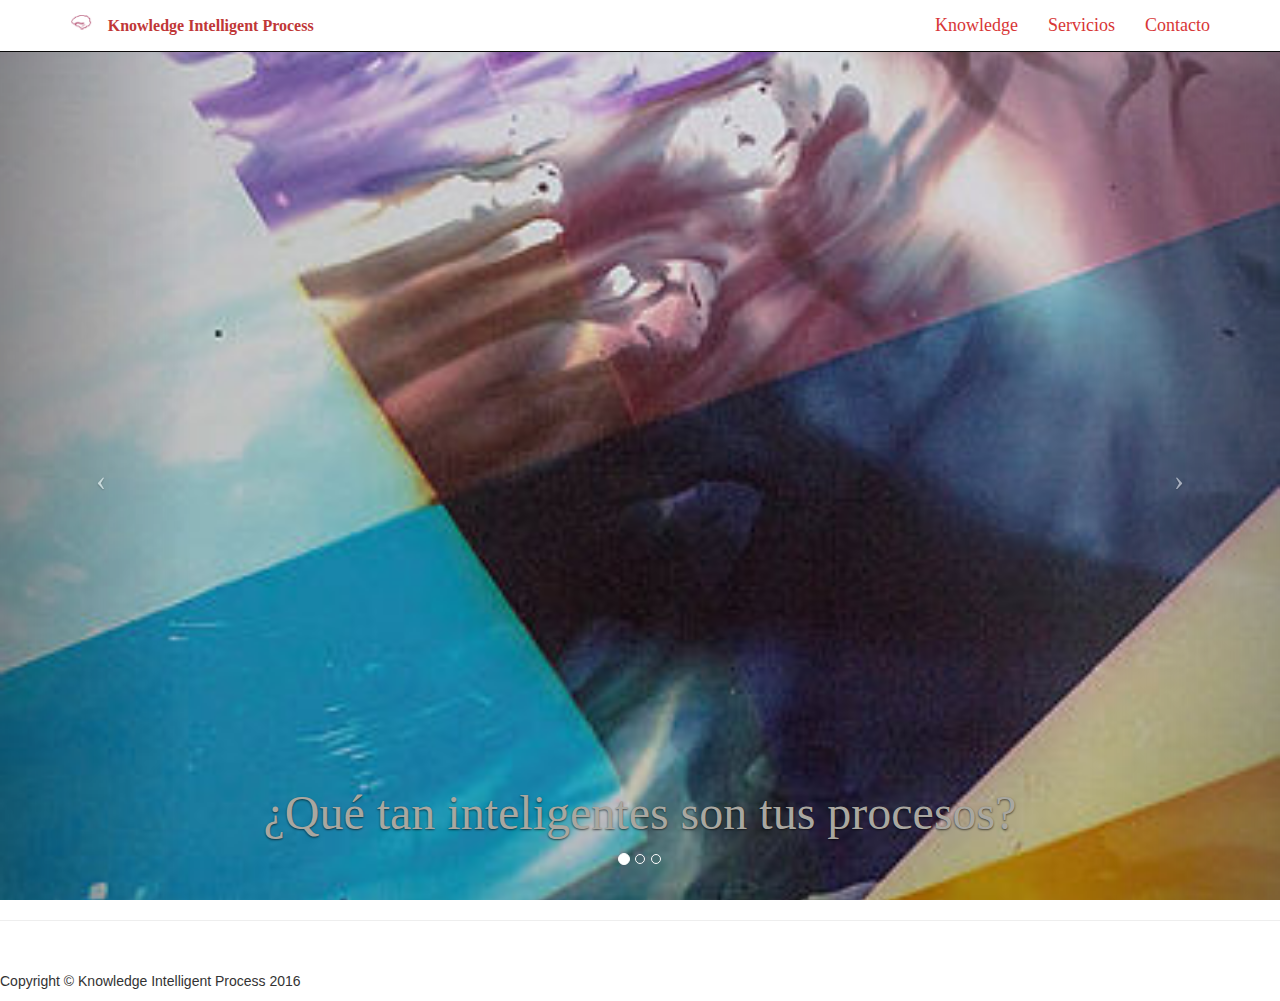
<file: index.html>
<!DOCTYPE html>
<html lang="en">

<head>

    <meta charset="utf-8">
    <meta http-equiv="X-UA-Compatible" content="IE=edge">
    <meta name="viewport" content="width=device-width, initial-scale=1">
    <meta name="description" content="">
    <meta name="author" content="">

    <title>Home KIP</title>

    <!-- Bootstrap Core CSS -->
    <link href="css/bootstrap.min.css" rel="stylesheet">

    <!-- Custom CSS -->
    <link href="css/modern-business.css" rel="stylesheet">
    

    <!-- Custom Fonts -->
    <link href="font-awesome/css/font-awesome.min.css" rel="stylesheet" type="text/css">

    <!-- HTML5 Shim and Respond.js IE8 support of HTML5 elements and media queries -->
    <!-- WARNING: Respond.js doesn't work if you view the page via file:// -->
    <!--[if lt IE 9]>
        <script src="https://oss.maxcdn.com/libs/html5shiv/3.7.0/html5shiv.js"></script>
        <script src="https://oss.maxcdn.com/libs/respond.js/1.4.2/respond.min.js"></script>
    <![endif]-->

</head>
<body style="background-color:#FFFFFF;">


<!-- Navigation -->
    <nav style="background-color:#FFFFFF;" class="navbar navbar-inverse navbar-fixed-top" role="navigation">
        <div class="container">
            <!-- Brand and toggle get grouped for better mobile display -->
            <div class="navbar-header">
                <button type="button" style="background-color:#C03737;" class="navbar-toggle" data-toggle="collapse" data-target="#bs-example-navbar-collapse-1">
                    <span class="sr-only">Toggle navigation</span>
                    <span class="icon-bar"></span>
                    <span class="icon-bar"></span>
                    <span class="icon-bar"></span>
                </button>
                <a class="navbar-brand" href="index.html" target="_blank"><img height="15" src="Images/Logo_brain.jpg"></img></a>
                <a class="navbar-brand" href="index.html"><font color="#C03737" face="Century Gothic" size="3" ><B>Knowledge Intelligent Process</B></font></a>
            </div>
            <!-- Collect the nav links, forms, and other content for toggling -->
            <div class="collapse navbar-collapse" id="bs-example-navbar-collapse-1">
                <ul class="nav navbar-nav navbar-right">
                    <li>
                        <a href="Knowledge.html"><font color="#D83636" face="Century Gothic" size="4" >Knowledge</font></a>
                    </li>
                    <li>
                        <a href="services.html"><font color="#D83636" face="Century Gothic" size="4" >Servicios</font></a>
                    </li>
                    <li>
                        <a href="Contact_K.html"><font color="#D83636" face="Century Gothic" size="4" >Contacto</font></a>
                    </li>
                   <!-- <li class="dropdown"> 
                        <a href="#" class="dropdown-toggle" data-toggle="dropdown">Portfolio <b class="caret"></b></a>
                        <ul class="dropdown-menu">
                            <li>
                                <a href="portfolio-1-col.html">1 Column Portfolio</a>
                            </li>
                            <li>
                                <a href="portfolio-2-col.html">2 Column Portfolio</a>
                            </li>
                            <li>
                                <a href="portfolio-3-col.html">3 Column Portfolio</a>
                            </li>
                            <li>
                                <a href="portfolio-4-col.html">4 Column Portfolio</a>
                            </li>
                            <li>
                                <a href="portfolio-item.html">Single Portfolio Item</a>
                            </li>
                        </ul>
                    </li>
                    <li class="dropdown">
                        <a href="#" class="dropdown-toggle" data-toggle="dropdown">Blog <b class="caret"></b></a>
                        <ul class="dropdown-menu">
                            <li>
                                <a href="blog-home-1.html">Blog Home 1</a>
                            </li>
                            <li>
                                <a href="blog-home-2.html">Blog Home 2</a>
                            </li>
                            <li>
                                <a href="blog-post.html">Blog Post</a>
                            </li>
                        </ul>
                    </li>
                    <li class="dropdown">
                        <a href="#" class="dropdown-toggle" data-toggle="dropdown">Other Pages <b class="caret"></b></a>
                        <ul class="dropdown-menu">
                            <li>
                                <a href="full-width.html">Full Width Page</a>
                            </li>
                            <li>
                                <a href="sidebar.html">Sidebar Page</a>
                            </li>
                            <li>
                                <a href="faq.html">FAQ</a>
                            </li>
                            <li>
                                <a href="404.html">404</a>
                            </li>
                            <li>
                                <a href="pricing.html">Pricing Table</a>
                            </li>
                        </ul>
                    </li>
                    -->
                </ul>
            </div>
            <!-- /.navbar-collapse -->
        </div>
        <!-- /.container -->
    </nav>

    <!-- Header Carousel -->
    <header id="myCarousel" class="carousel slide">
        <!-- Indicators -->
        <ol class="carousel-indicators">
            <li data-target="#myCarousel" data-slide-to="0" class="active"></li>
            <li data-target="#myCarousel" data-slide-to="1"></li>
            <li data-target="#myCarousel" data-slide-to="2"></li>
        </ol>

        <!-- Wrapper for slides -->
        <div class="carousel-inner">
            <div class="item active">
                <div class="fill" style="background-image:url('Images/Car_1.jpg');"></div>
                <div class="carousel-caption">
                    <h2 ><a href="#" ><FONT face="Century Gothic" SIZE=20 color="#A9A7A0">¿Qué tan inteligentes son tus procesos?</FONT></a> </h2>
                </div>
            </div>
            <div class="item">
                <div class="fill" style="background-image:url('Images/Car_2.jpg');"></div>
                <div class="carousel-caption">
                    <h2 ><a href="#" ><FONT face="Century Gothic" SIZE=20 color="#A9A7A0">¿Seguro?</FONT></a> </h2>
                </div>
            </div>
            <div class="item">
                <div class="fill" style="background-image:url('Images/Car_3.jpg');"></div>
                <div class="carousel-caption">
                     <h2 ><a href="#" ><font face="Century Gothic"  SIZE=20 color="#A9A7A0">Nosotros podemos ayudarte.</FONT></a> </h2>
                </div>
            </div>
        </div>

        <!-- Controls -->
        <a class="left carousel-control" href="#myCarousel" data-slide="prev">
            <span class="icon-prev"></span>
        </a>
        <a class="right carousel-control" href="#myCarousel" data-slide="next">
            <span class="icon-next"></span>
        </a>
    </header>

    

    <!-- Page Content -->
    
        <!-- /.row -->

        <hr>

        
        <!-- Footer -->
        <footer>
            <div class="row">
                <div class="col-lg-12">
                    <p>Copyright &copy; Knowledge Intelligent Process 2016</p>
                </div>
            </div>
        </footer>

    </div>
    <!-- /.container -->

    <!-- jQuery -->
    <script src="js/jquery.js"></script>

    <!-- Bootstrap Core JavaScript -->
    <script src="js/bootstrap.min.js"></script>

    <!-- Script to Activate the Carousel -->
    <script>
    $('.carousel').carousel({
        interval: 5000 //changes the speed
    })
    </script>

</body>

</html>
</file>
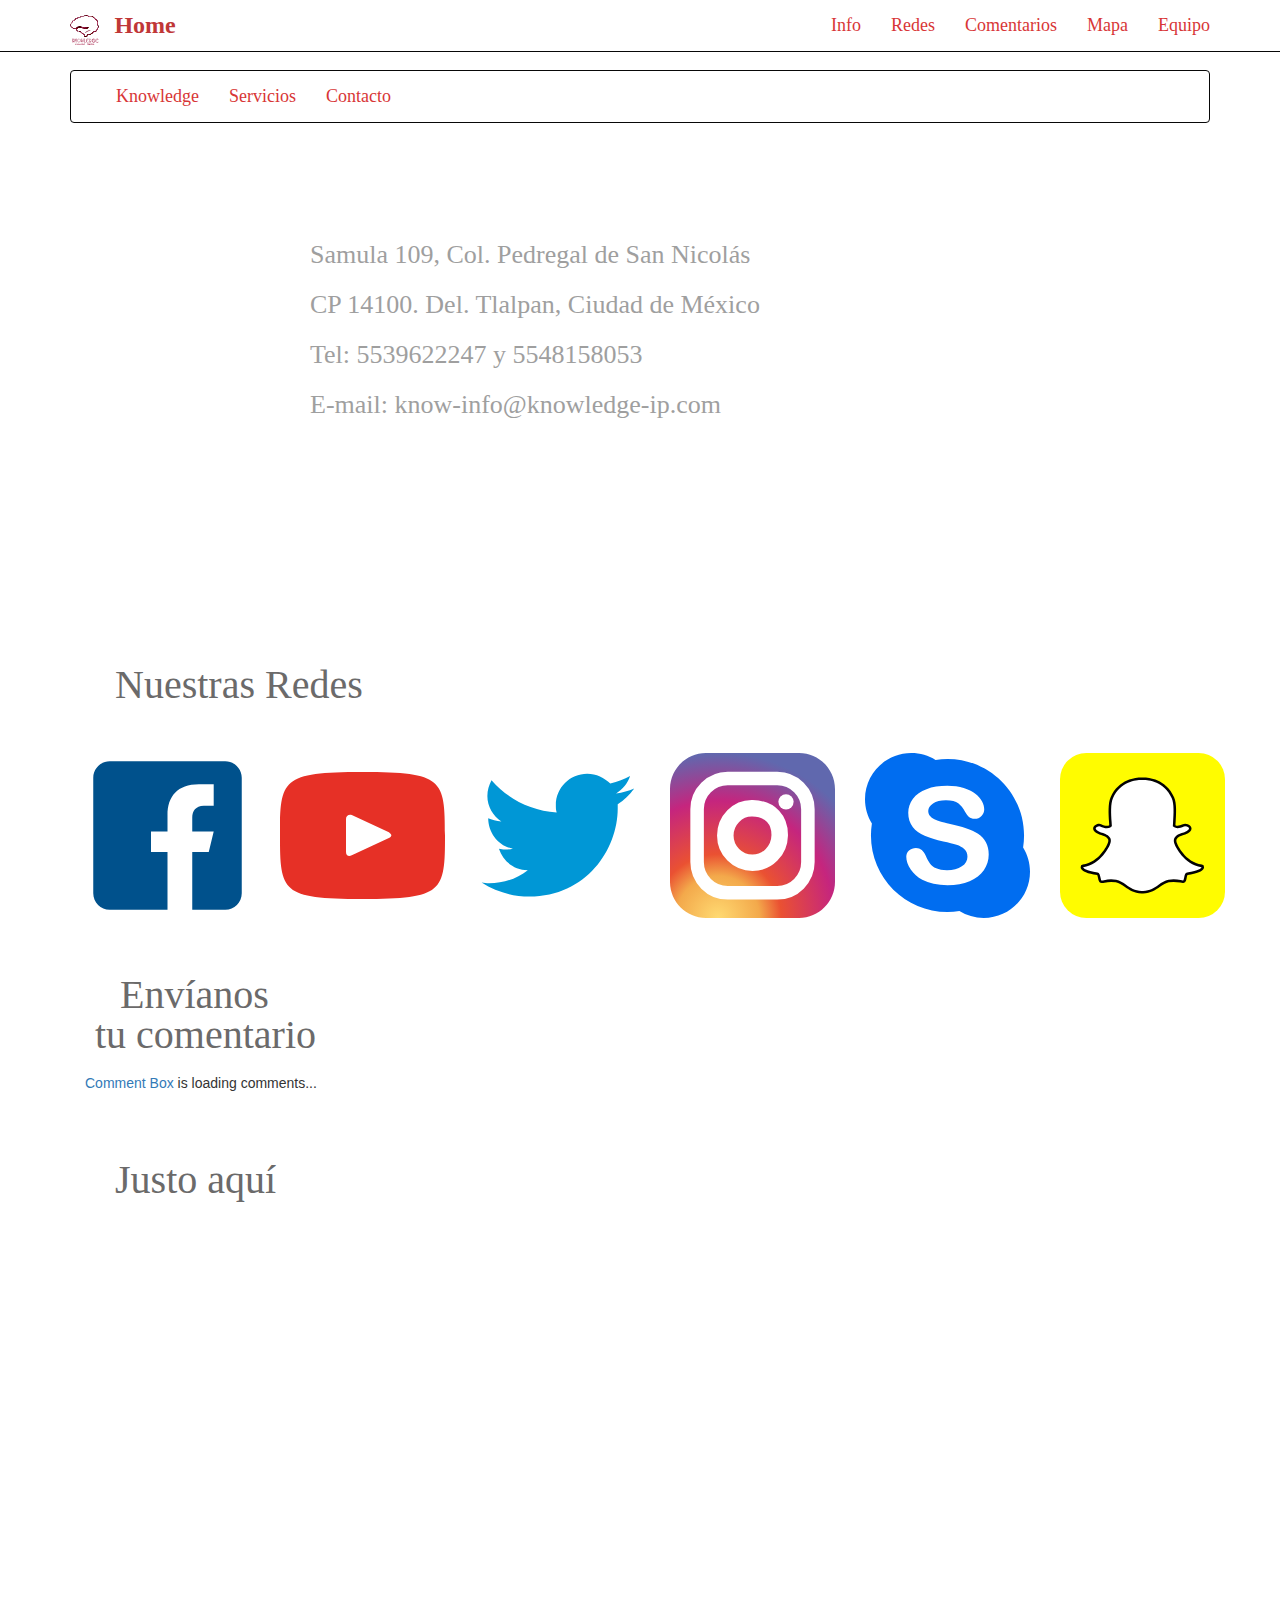
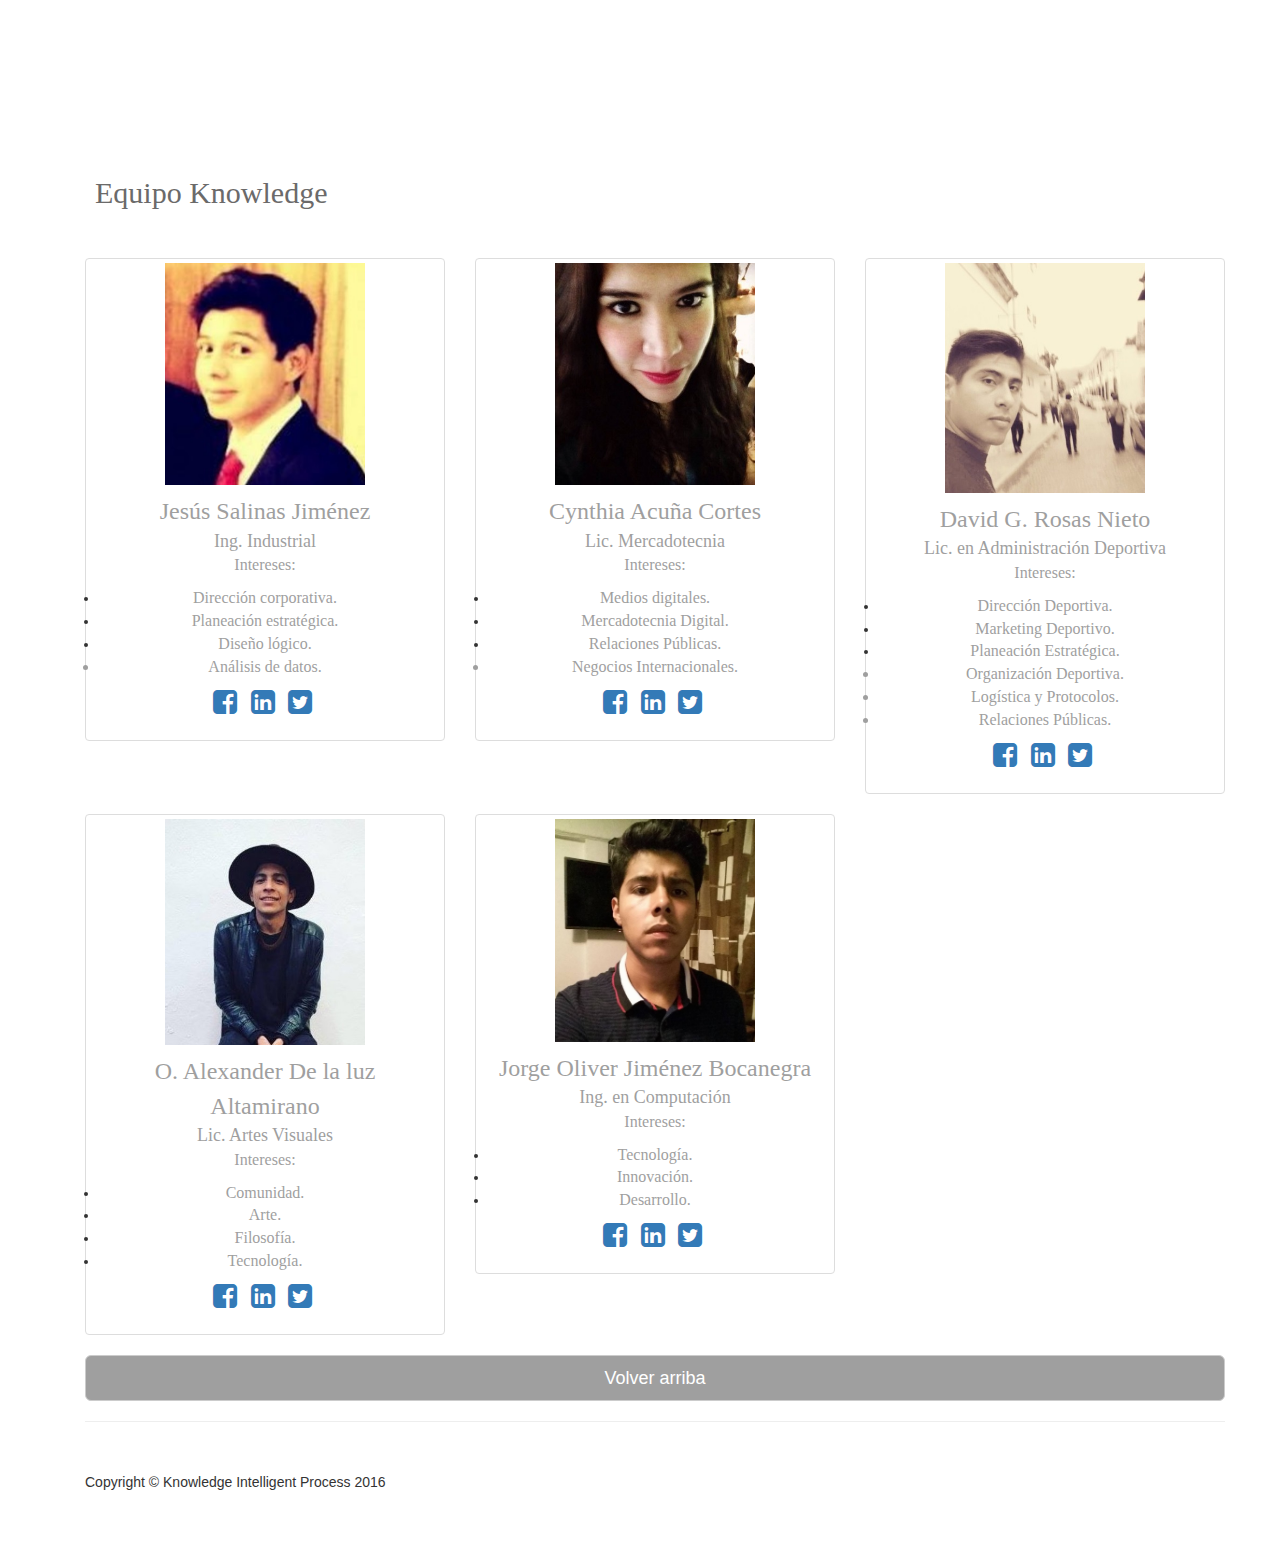
<file: Contact_K.html>
<!DOCTYPE html>
<html lang="en">

<head>

    <meta charset="utf-8">
    <meta http-equiv="X-UA-Compatible" content="IE=edge">
    <meta name="viewport" content="width=device-width, initial-scale=1">
    <meta name="description" content="">
    <meta name="author" content="">

    <title>Contacto KIP</title>

    <!-- Bootstrap Core CSS -->
    <link href="css/bootstrap.min.css" rel="stylesheet">

    <!-- Custom CSS -->
    <link href="css/modern-business.css" rel="stylesheet">

    <!-- Custom Fonts -->
    <link href="font-awesome/css/font-awesome.min.css" rel="stylesheet" type="text/css">
   

    <!-- HTML5 Shim and Respond.js IE8 support of HTML5 elements and media queries -->
    <!-- WARNING: Respond.js doesn't work if you view the page via file:// -->
    <!--[if lt IE 9]>
        <script src="https://oss.maxcdn.com/libs/html5shiv/3.7.0/html5shiv.js"></script>
        <script src="https://oss.maxcdn.com/libs/respond.js/1.4.2/respond.min.js"></script>
    <![endif]-->
    

</head>

<body style="background-color:#FFFFFF;">

    <!-- Navigation while scrolling-->
    <nav  style="background-color:#FFFFFF;" class="navbar navbar-inverse navbar-fixed-top" role="navigation">
        <div class="container">
            <!-- Brand and toggle get grouped for better mobile display -->
            <div class="navbar-header">
                <button type="button" style="background-color:#C03737;" class="navbar-toggle" data-toggle="collapse" data-target="#bs-example-navbar-collapse-1">
                    <span class="sr-only">Toggle navigation</span>
                    <span class="icon-bar"></span>
                    <span class="icon-bar"></span>
                    <span class="icon-bar"></span>
                </button>
                 <a class="navbar-brand" href="index.html"><img height="30" alt="Logo Knowledge" src="Images/Logo.svg"></img></a>
                <a class="navbar-brand" href="index.html"><font color="#C03737" face="Century Gothic" size="5" ><B>Home</B></font></a>
            </div>
            <!-- Collect the nav links, forms, and other content for toggling -->
            <div class="collapse navbar-collapse" id="bs-example-navbar-collapse-1">
                <ul class="nav navbar-nav navbar-right">
                    <li >
                        <a href="#Inf"><font color="#D83636" face="Century Gothic" size="4" >Info</font></a>
                    </li>
                    <li>
                        <a href="#Red"><font color="#D83636" face="Century Gothic" size="4" >Redes</font></a>
                    </li>
                    <li>
                        <a href="#Men"><font color="#D83636" face="Century Gothic" size="4" >Comentarios</font></a>
                    </li>
                    <li>
                        <a href="#Map"><font color="#D83636" face="Century Gothic" size="4" >Mapa</font></a>
                    </li>
                    <li>
                        <a href="#Equ"><font color="#D83636" face="Century Gothic" size="4" >Equipo</font></a>
                    </li>

                </ul>
            </div>
            <!-- /.navbar-collapse -->
        </div>
        <!-- /.container -->
    </nav>

    <!-- Static Navbar------------------------------------------------------------------------------------->
<div id="TOP" class="container">
        <svg height="0" width="100%">
                </svg>
<!-- Navigation -->
    <nav style="background-color:#FFFFFF;" class="navbar navbar-inverse " role="navigation">
        <div class="container">
            <!-- Brand and toggle get grouped for better mobile display -->
            <div class="navbar-header">
                <button type="button" style="background-color:#C03737;" class="navbar-toggle" data-toggle="collapse" data-target="#bs-example-navbar-collapse-2">
                    <span class="sr-only">Toggle navigation</span>
                    <span class="icon-bar"></span>
                    <span class="icon-bar"></span>
                    <span class="icon-bar"></span>
                </button>
                <!--<a class="navbar-brand" href="https://es-la.facebook.com/sumajestadimperialsilverio" target="_blank"><i class="fa fa-facebook-square fa-2x"></i></a>
                <a class="navbar-brand" href="Home_prueba.html">KNO</a>
                
            </div>
            <!-- Collect the nav links, forms, and other content for toggling -->
            <div class="collapse navbar-collapse" id="bs-example-navbar-collapse-2">
                <ul class="nav navbar-nav navbar-right">
                    <li >
                        <a href="Knowledge.html"><font color="#D83636" face="Century Gothic" size="4" >Knowledge</font></a>
                    </li>
                    <li>
                        <a href="services.html"><font color="#D83636" face="Century Gothic" size="4" >Servicios</font></a>
                    </li>
                    <li>
                        <a href="Contact_K.html"><font color="#D83636" face="Century Gothic" size="4" >Contacto</font></a>
                    </li>
                </ul>
            </div>
            <!-- /.navbar-collapse -->
        </div>
        <!-- /.container -->
    </nav>
    <!-- End of Static Navbar-------------------------------------------------------------------------------- -->


    <!-- Page Content -->
    <div class="container">

       <!-- Content Row -->
        <div id="Inf" class="row">
            <center><div class="col-lg-12">
               <center><svg height="450" width="700">
                <text fill="#9F9F9F" font-size="26" font-family="Century Gothic" x="5" y="120">Samula 109, Col. Pedregal de San Nicolás</text> 
                <text fill="#9F9F9F" font-size="26" font-family="Century Gothic" x="5" y="170">CP 14100. Del. Tlalpan,  Ciudad de México</text>
                <text fill="#9F9F9F" font-size="26" font-family="Century Gothic" x="5" y="220">Tel: 5539622247 y 5548158053</text> 
                <text fill="#9F9F9F" font-size="26" font-family="Century Gothic" x="5" y="270">E-mail: know-info@knowledge-ip.com</text> 
                </svg>
               </center>
                
            </div>
            </center>
        </div>
        <!-- /.row -->

        <!-- Our  Social Networks -->
        <div id="Red" class="row">
            <div class="col-lg-12">
                 <svg height="150" width="500">
                <text fill="#6B6A6A" font-size="40" font-family="Century Gothic" x="30" y="100">Nuestras Redes</text> 
                </svg>
            </div>
            <div class="col-md-2 col-sm-4 col-xs-6">
                <a href="https://www.facebook.com/Knowledge-Intelligent-Process-1788380201432423/
" target="_blank"><img class="img-responsive customer-img" src="Images/facebook - copia.svg" alt="Ícono Facebook"></a>
            </div>
            <div class="col-md-2 col-sm-4 col-xs-6">
                <a href="" target="_blank"><img class="img-responsive customer-img" src="Images/youtube.svg" alt="Ícono Youtube"></a>
            </div>
            <div class="col-md-2 col-sm-4 col-xs-6">
                <a href="https://twitter.com/knowledge_ip
" target="_blank"><img class="img-responsive customer-img" src="Images/twitter.svg" alt="Ícono Twitter"></a>
            </div>
            <div class="col-md-2 col-sm-4 col-xs-6">
                <a href="https://www.instagram.com/Knowledge_IP/" target="_blank"><img class="img-responsive customer-img" src="Images/Insta.svg" alt="Ícono Instagram"></a>
            </div>
            <div class="col-md-2 col-sm-4 col-xs-6">
                <a href=""><img class="img-responsive customer-img" src="skype-logo.svg" alt="Ícono Skype"></a>
            </div>
            <div class="col-md-2 col-sm-4 col-xs-6">
                <a href=""><img class="img-responsive customer-img" src="Images/snapchat.svg" alt="Ícono Snapchat"></a>
            </div>
        </div>
        <!-- /.row -->


         <div id="Men" class="row">
            <div class="col-md-8">
                <svg height="150" width="500">
                <text fill="#6B6A6A" font-size="40" font-family="Century Gothic" x="35" y="90">Envíanos</text>
                <text fill="#6B6A6A" font-size="40" font-family="Century Gothic" x="10" y="130">tu comentario</text> 
                </svg>
                 </div>

        </div>
<!-- begin wwww.htmlcommentbox.com -->
 <div id="HCB_comment_box"><a href="http://www.htmlcommentbox.com">Comment Box</a> is loading comments...</div>
 <link rel="stylesheet" type="text/css" href="//www.htmlcommentbox.com/static/skins/bootstrap/twitter-bootstrap.css?v=0" />
 <script type="text/javascript" id="hcb"> /*<!--*/ if(!window.hcb_user){hcb_user={};} (function(){var s=document.createElement("script"), l=hcb_user.PAGE || (""+window.location).replace(/'/g,"%27"), h="//www.htmlcommentbox.com";s.setAttribute("type","text/javascript");s.setAttribute("src", h+"/jread?page="+encodeURIComponent(l).replace("+","%2B")+"&mod=%241%24wq1rdBcg%24sKwjs4TAAeK.2JwdD3fow."+"&opts=16862&num=10&ts=1470518493333");if (typeof s!="undefined") document.getElementsByTagName("head")[0].appendChild(s);})(); /*-->*/ </script>
<!-- end www.htmlcommentbox.com -->

        <!-- Content Row -->
        <div id="Map" class="row">
            <!-- Map Column -->
            <div class="col-lg-12">
                <svg height="150" width="500">
                <text fill="#6B6A6A" font-size="40" font-family="Century Gothic" x="30" y="100">Justo aquí</text> 
                </svg>
            </div>
            <center><div class="col-md-12">
                <!-- Embedded Google Map -->
                
                <iframe src="https://www.google.com/maps/embed?pb=!1m18!1m12!1m3!1d3765.7149823094896!2d-99.23583618509545!3d19.294756986962685!2m3!1f0!2f0!3f0!3m2!1i1024!2i768!4f13.1!3m3!1m2!1s0x85cdffa9c48b72ab%3A0xce335c45a542140d!2sSamul%C3%A1+109%2C+Pedregal+de+San+Nicol%C3%A1s+1ra+Secc%2C+14100+Ciudad+de+M%C3%A9xico%2C+D.F.!5e0!3m2!1ses!2smx!4v1470199737922" width="600" height="450" frameborder="0" style="border:0" allowfullscreen></iframe>
            </div>
            </center>
        </div>
        <!-- /.row -->

        <!-- Team Members -->
        <div id="Equ" class="row">
            <div class="col-lg-12">
                <svg height="150" width="500">
                <text fill="#6B6A6A" font-size="30" font-family="Century Gothic" x="10" y="100">Equipo Knowledge</text> 
                </svg>
            </div>
            <div class="col-md-4 text-center">
                <div class="thumbnail">
                    <img class="img-responsive" src="Images/Chu.jpg" width="200" alt="Foto:Jesús Salinas">
                    <div class="caption">
                        <font face="Century Gothic" color="#9F9F9F" size="5" >Jesús Salinas Jiménez</font><br>
                            <small><font face="Century Gothic" color="#9F9F9F" size="4" >Ing. Industrial</font></small>
                        <p><font face="Century Gothic" color="#9F9F9F" size="3" >Intereses:<br><li>Dirección corporativa.</li><li>Planeación estratégica.</li><li>Diseño lógico.</li> <li>Análisis de datos.</li></font></p>
                        <ul class="list-inline">
                            <li><a href="#"><i class="fa fa-2x fa-facebook-square"></i></a>
                            </li>
                            <li><a href="#"><i class="fa fa-2x fa-linkedin-square"></i></a>
                            </li>
                            <li><a href="#"><i class="fa fa-2x fa-twitter-square"></i></a>
                            </li>
                        </ul>
                    </div>
                </div>
            </div>
            <div class="col-md-4 text-center">
                <div class="thumbnail">
                    <img class="img-responsive" src="Images/Cyn.jpg" width="200" alt="Foto:Cynthia Acuña">
                    <div class="caption">
                        <font face="Century Gothic" color="#9F9F9F" size="5" >Cynthia Acuña Cortes</font><br>
                            <small><font face="Century Gothic" color="#9F9F9F" size="4" >Lic. Mercadotecnia</font></small>
                        <p><font face="Century Gothic" color="#9F9F9F" size="3" >Intereses:<br><li>Medios digitales.</li><li>Mercadotecnia Digital.</li><li>Relaciones Públicas.</li> <li>Negocios Internacionales.</li></font></p>
                        <ul class="list-inline">
                            <li><a href="#"><i class="fa fa-2x fa-facebook-square"></i></a>
                            </li>
                            <li><a href="https://www.linkedin.com/profile/preview?locale=es_ES&trk=prof-0-sb-preview-primary-button"><i class="fa fa-2x fa-linkedin-square"></i></a>
                            </li>
                            <li><a href="https://twitter.com/cyncyntx"><i class="fa fa-2x fa-twitter-square"></i></a>
                            </li>
                        </ul>
                    </div>
                </div>
            </div>
            <div class="col-md-4 text-center">
                <div class="thumbnail">
                    <img class="img-responsive" src="Images/David.jpg" width="200" alt="Foto:David G.Rosas">
                    <div class="caption">
                       <font face="Century Gothic" color="#9F9F9F" size="5" >David G. Rosas Nieto</font><br>
                            <small><font face="Century Gothic" color="#9F9F9F" size="4" >Lic. en Administración Deportiva</font></small>
                        <p><font face="Century Gothic" color="#9F9F9F" size="3" >Intereses:<br><li>Dirección Deportiva.</li><li>Marketing Deportivo.</li><li>Planeación Estratégica.</li> <li>Organización Deportiva.</li><li>Logística y Protocolos.</li><li>Relaciones Públicas.</li></font></p>
                          <ul class="list-inline">   
                            <li><a href="#"><i class="fa fa-2x fa-facebook-square"></i></a>
                            </li>
                            <li><a href="#"><i class="fa fa-2x fa-linkedin-square"></i></a>
                            </li>
                            <li><a href="#"><i class="fa fa-2x fa-twitter-square"></i></a>
                            </li>
                        </ul>
                    </div>
                </div>
            </div>
            <div class="col-md-4 text-center">
                <div class="thumbnail">
                    <img class="img-responsive" src="Images/Alex.jpg" width="200" alt="Foto:Alexander Altamirano">
                    <div class="caption">
                        <font face="Century Gothic" color="#9F9F9F" size="5" >O. Alexander De la luz Altamirano</font><br>
                            <small><font face="Century Gothic" color="#9F9F9F" size="4" >Lic. Artes Visuales</font></small>
                        <p><font face="Century Gothic" color="#9F9F9F" size="3" >Intereses:<br><li>Comunidad.</li><li>Arte.</li><li>Filosofía.</li><li>Tecnología.</li></font></p>
                        <ul class="list-inline">
                            <li><a href="#"><i class="fa fa-2x fa-facebook-square"></i></a>
                            </li>
                            <li><a href="#"><i class="fa fa-2x fa-linkedin-square"></i></a>
                            </li>
                            <li><a href="#"><i class="fa fa-2x fa-twitter-square"></i></a>
                            </li>
                        </ul>
                    </div>
                </div>
            </div>
            <div class="col-md-4 text-center">
                <div class="thumbnail">
                    <img class="img-responsive" src="Images/Jorge.jpg" width="200" alt="Foto:Jorge Jiménez">
                    <div class="caption">
                        <font face="Century Gothic" color="#9F9F9F" size="5" >Jorge Oliver Jiménez Bocanegra</font><br>
                            <small><font face="Century Gothic" color="#9F9F9F" size="4" >Ing. en Computación</font></small>
                        <p><font face="Century Gothic" color="#9F9F9F" size="3" >Intereses:<br><li>Tecnología.</li><li>Innovación.</li><li>Desarrollo.</li></font></p>
                        <ul class="list-inline">
                            <li><a href="https://www.facebook.com/Jorge-Oliver-Jim%C3%A9nez-Bocanegra-1395159873832447/"><i class="fa fa-2x fa-facebook-square"></i></a>
                            </li>
                            <li><a href="#"><i class="fa fa-2x fa-linkedin-square"></i></a>
                            </li>
                            <li><a href="#"><i class="fa fa-2x fa-twitter-square"></i></a>
                            </li>
                        </ul>
                    </div>
                </div>
            </div>
            
            
        </div>
        <!-- /.row -->

        <a style="background-color:#9F9F9F;" class="btn btn-lg btn-default btn-block" href="#TOP"><font color="white" >Volver arriba</font></a>

        <hr>

        <!-- Footer -->
        <footer>
            <div class="row">
                <div class="col-lg-12">
                    <p>Copyright &copy; Knowledge Intelligent Process 2016</p>
                </div>
            </div>
        </footer>

    </div>
    <!-- /.container -->

    <!-- jQuery -->
    <script src="js/jquery.js"></script>

    <!-- Bootstrap Core JavaScript -->
    <script src="js/bootstrap.min.js"></script>

    <!-- Contact Form JavaScript -->
    <!-- Do not edit these files! In order to set the email address and subject line for the contact form go to the bin/contact_me.php file. -->
    <script src="js/jqBootstrapValidation.js"></script>
    <script src="js/contact_me.js"></script>

</body>
</html>
</file>
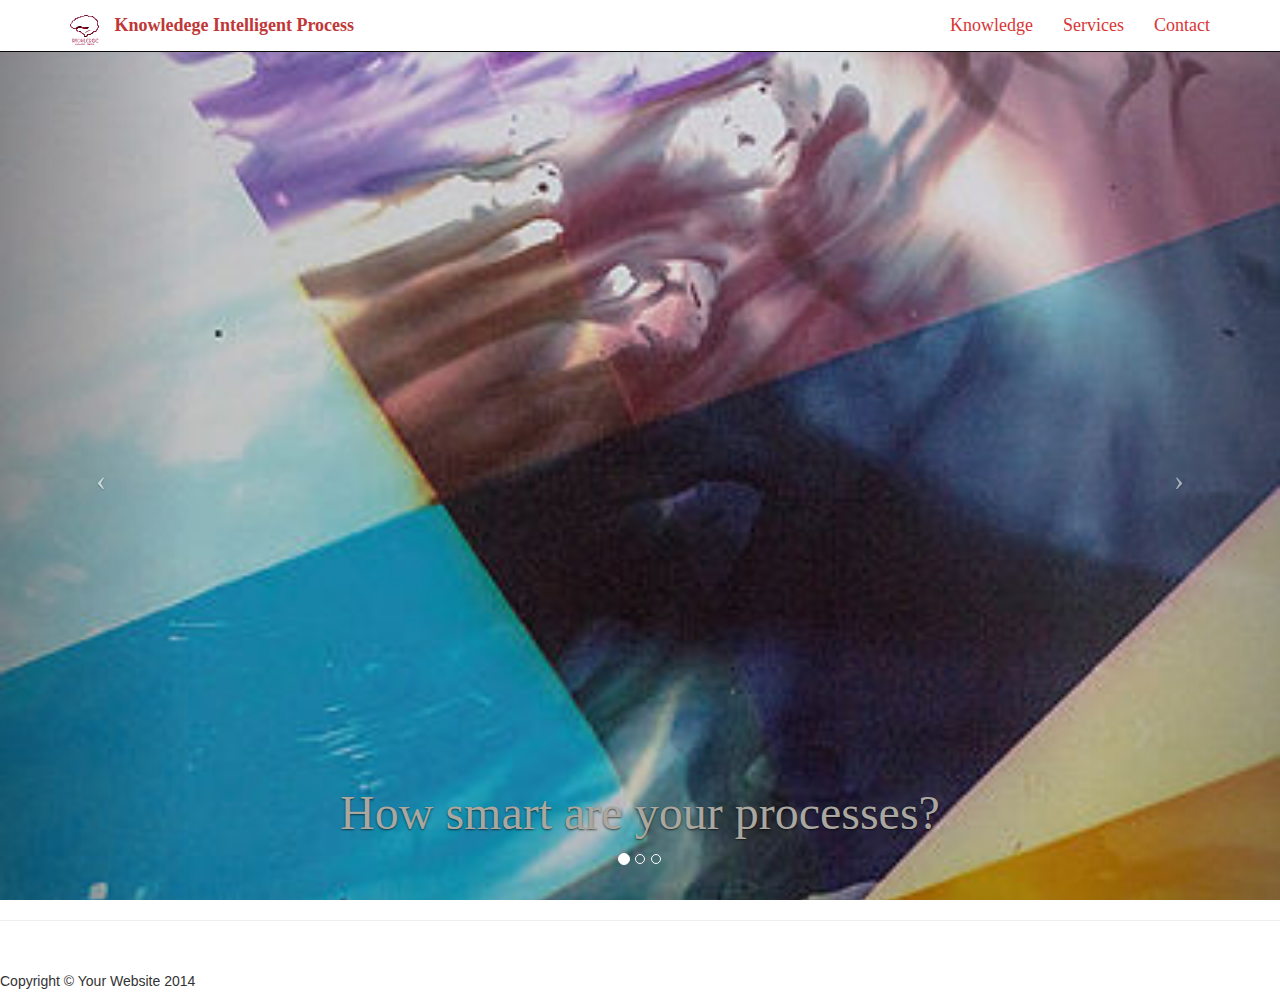
<file: Home_KIP.html>
<!DOCTYPE html>
<html lang="en">

<head>

    <meta charset="utf-8">
    <meta http-equiv="X-UA-Compatible" content="IE=edge">
    <meta name="viewport" content="width=device-width, initial-scale=1">
    <meta name="description" content="">
    <meta name="author" content="">

    <title>Home KIP</title>

    <!-- Bootstrap Core CSS -->
    <link href="css/bootstrap.min.css" rel="stylesheet">

    <!-- Custom CSS -->
    <link href="css/modern-business.css" rel="stylesheet">
    

    <!-- Custom Fonts -->
    <link href="font-awesome/css/font-awesome.min.css" rel="stylesheet" type="text/css">

    <!-- HTML5 Shim and Respond.js IE8 support of HTML5 elements and media queries -->
    <!-- WARNING: Respond.js doesn't work if you view the page via file:// -->
    <!--[if lt IE 9]>
        <script src="https://oss.maxcdn.com/libs/html5shiv/3.7.0/html5shiv.js"></script>
        <script src="https://oss.maxcdn.com/libs/respond.js/1.4.2/respond.min.js"></script>
    <![endif]-->

</head>
<body style="background-color:#FFFFFF;">


<!-- Navigation -->
    <nav style="background-color:#FFFFFF;" class="navbar navbar-inverse navbar-fixed-top" role="navigation">
        <div class="container">
            <!-- Brand and toggle get grouped for better mobile display -->
            <div class="navbar-header">
                <button type="button" style="background-color:#C03737;" class="navbar-toggle" data-toggle="collapse" data-target="#bs-example-navbar-collapse-1">
                    <span class="sr-only">Toggle navigation</span>
                    <span class="icon-bar"></span>
                    <span class="icon-bar"></span>
                    <span class="icon-bar"></span>
                </button>
                <a class="navbar-brand" href="Home_KIP.html" target="_blank"><img height="30" src="Images/Logo.svg"></img></a>
                <a class="navbar-brand" href="Home_KIP.html"><font color="#C03737" face="Century Gothic" size="4" ><B>Knowledege Intelligent Process</B></font></a>
            </div>
            <!-- Collect the nav links, forms, and other content for toggling -->
            <div class="collapse navbar-collapse" id="bs-example-navbar-collapse-1">
                <ul class="nav navbar-nav navbar-right">
                    <li>
                        <a href="Knowledge.html"><font color="#D83636" face="Century Gothic" size="4" >Knowledge</font></a>
                    </li>
                    <li>
                        <a href="services.html"><font color="#D83636" face="Century Gothic" size="4" >Services</font></a>
                    </li>
                    <li>
                        <a href="Contact_K.html"><font color="#D83636" face="Century Gothic" size="4" >Contact</font></a>
                    </li>
                   <!-- <li class="dropdown"> 
                        <a href="#" class="dropdown-toggle" data-toggle="dropdown">Portfolio <b class="caret"></b></a>
                        <ul class="dropdown-menu">
                            <li>
                                <a href="portfolio-1-col.html">1 Column Portfolio</a>
                            </li>
                            <li>
                                <a href="portfolio-2-col.html">2 Column Portfolio</a>
                            </li>
                            <li>
                                <a href="portfolio-3-col.html">3 Column Portfolio</a>
                            </li>
                            <li>
                                <a href="portfolio-4-col.html">4 Column Portfolio</a>
                            </li>
                            <li>
                                <a href="portfolio-item.html">Single Portfolio Item</a>
                            </li>
                        </ul>
                    </li>
                    <li class="dropdown">
                        <a href="#" class="dropdown-toggle" data-toggle="dropdown">Blog <b class="caret"></b></a>
                        <ul class="dropdown-menu">
                            <li>
                                <a href="blog-home-1.html">Blog Home 1</a>
                            </li>
                            <li>
                                <a href="blog-home-2.html">Blog Home 2</a>
                            </li>
                            <li>
                                <a href="blog-post.html">Blog Post</a>
                            </li>
                        </ul>
                    </li>
                    <li class="dropdown">
                        <a href="#" class="dropdown-toggle" data-toggle="dropdown">Other Pages <b class="caret"></b></a>
                        <ul class="dropdown-menu">
                            <li>
                                <a href="full-width.html">Full Width Page</a>
                            </li>
                            <li>
                                <a href="sidebar.html">Sidebar Page</a>
                            </li>
                            <li>
                                <a href="faq.html">FAQ</a>
                            </li>
                            <li>
                                <a href="404.html">404</a>
                            </li>
                            <li>
                                <a href="pricing.html">Pricing Table</a>
                            </li>
                        </ul>
                    </li>
                    -->
                </ul>
            </div>
            <!-- /.navbar-collapse -->
        </div>
        <!-- /.container -->
    </nav>

    <!-- Header Carousel -->
    <header id="myCarousel" class="carousel slide">
        <!-- Indicators -->
        <ol class="carousel-indicators">
            <li data-target="#myCarousel" data-slide-to="0" class="active"></li>
            <li data-target="#myCarousel" data-slide-to="1"></li>
            <li data-target="#myCarousel" data-slide-to="2"></li>
        </ol>

        <!-- Wrapper for slides -->
        <div class="carousel-inner">
            <div class="item active">
                <div class="fill" style="background-image:url('Images/Car_1.jpg');"></div>
                <div class="carousel-caption">
                    <h2 ><a href="#" ><FONT face="Century Gothic" SIZE=20 color="#A9A7A0">How smart are your processes?</FONT></a> </h2>
                </div>
            </div>
            <div class="item">
                <div class="fill" style="background-image:url('Images/Car_2.jpg');"></div>
                <div class="carousel-caption">
                    <h2 ><a href="#" ><FONT face="Century Gothic" SIZE=20 color="#A9A7A0">How smart are your processes?</FONT></a> </h2>
                </div>
            </div>
            <div class="item">
                <div class="fill" style="background-image:url('Images/Car_3.jpg');"></div>
                <div class="carousel-caption">
                     <h2 ><a href="#" ><font face="Century Gothic"  SIZE=20 color="#A9A7A0">We could help you?</FONT></a> </h2>
                </div>
            </div>
        </div>

        <!-- Controls -->
        <a class="left carousel-control" href="#myCarousel" data-slide="prev">
            <span class="icon-prev"></span>
        </a>
        <a class="right carousel-control" href="#myCarousel" data-slide="next">
            <span class="icon-next"></span>
        </a>
    </header>

    

    <!-- Page Content -->
    
        <!-- /.row -->

        <hr>

        
        <!-- Footer -->
        <footer>
            <div class="row">
                <div class="col-lg-12">
                    <p>Copyright &copy; Your Website 2014</p>
                </div>
            </div>
        </footer>

    </div>
    <!-- /.container -->

    <!-- jQuery -->
    <script src="js/jquery.js"></script>

    <!-- Bootstrap Core JavaScript -->
    <script src="js/bootstrap.min.js"></script>

    <!-- Script to Activate the Carousel -->
    <script>
    $('.carousel').carousel({
        interval: 5000 //changes the speed
    })
    </script>

</body>

</html>
</file>
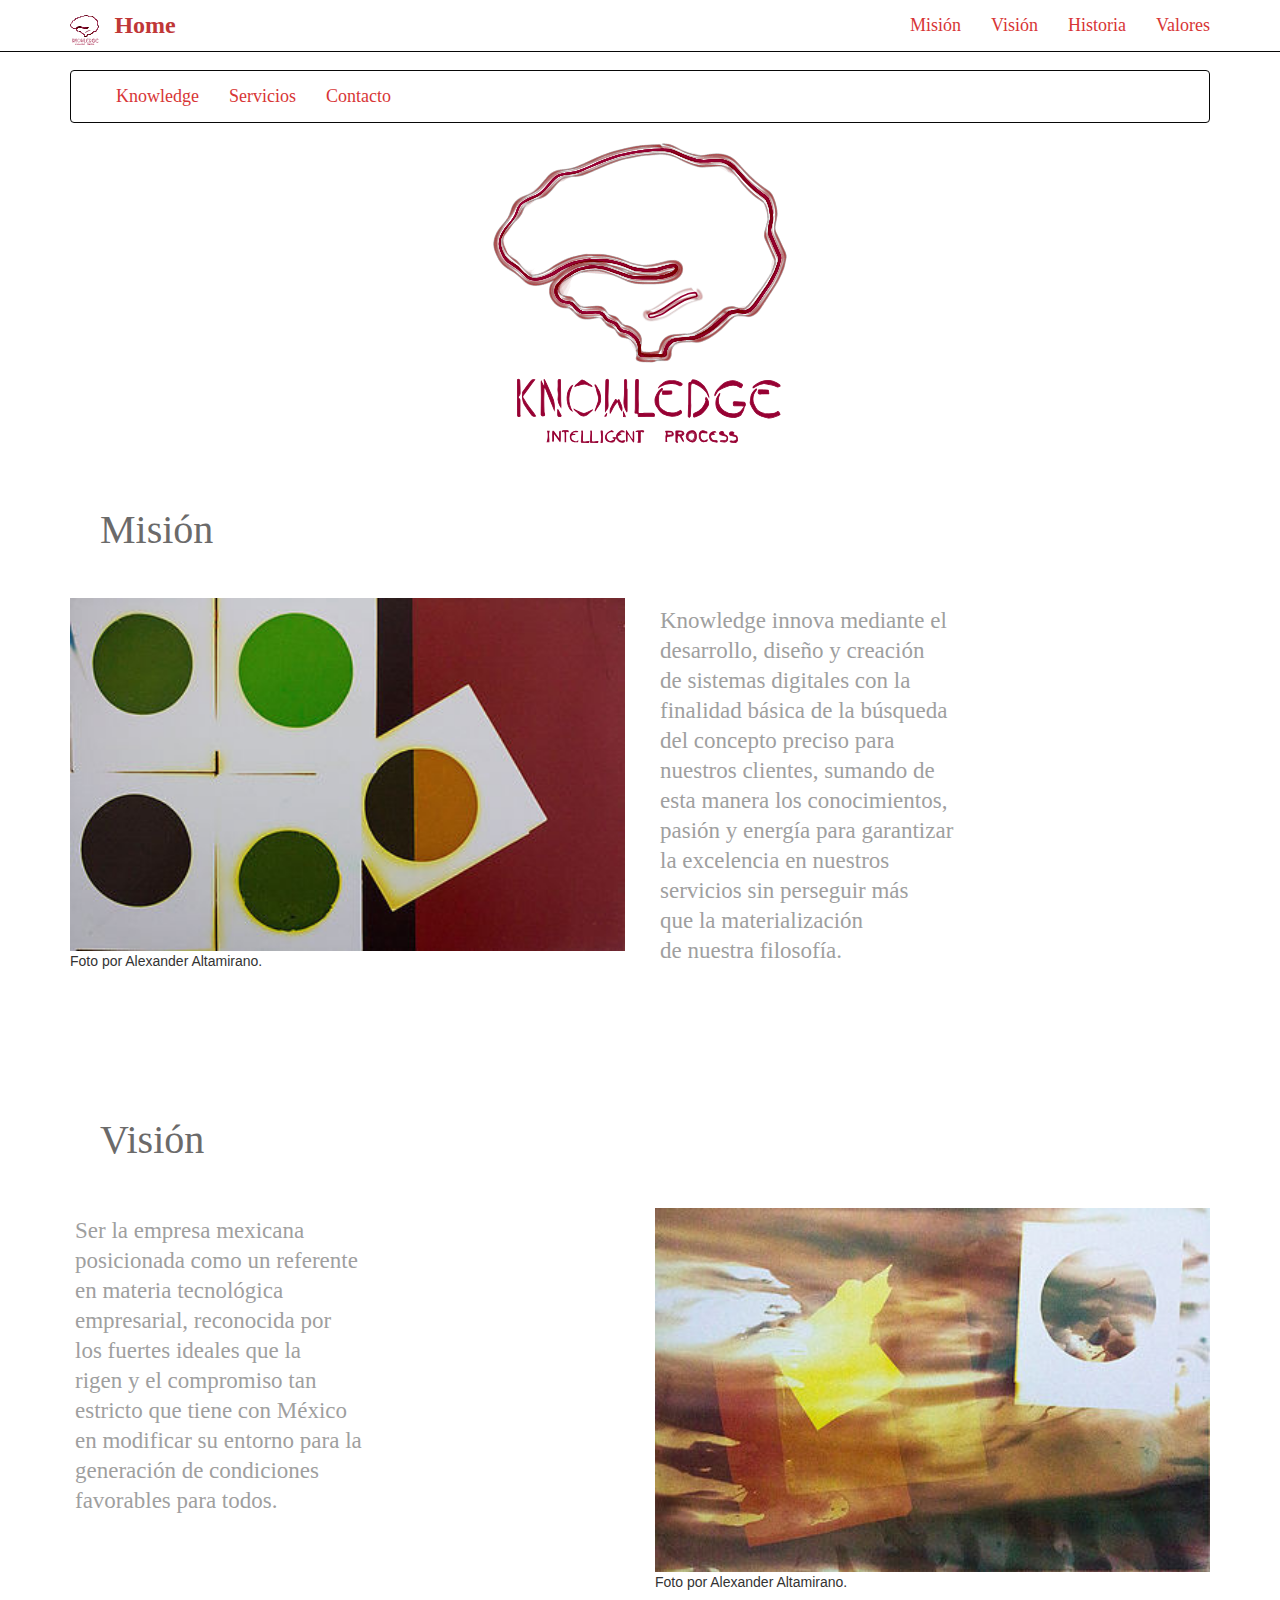
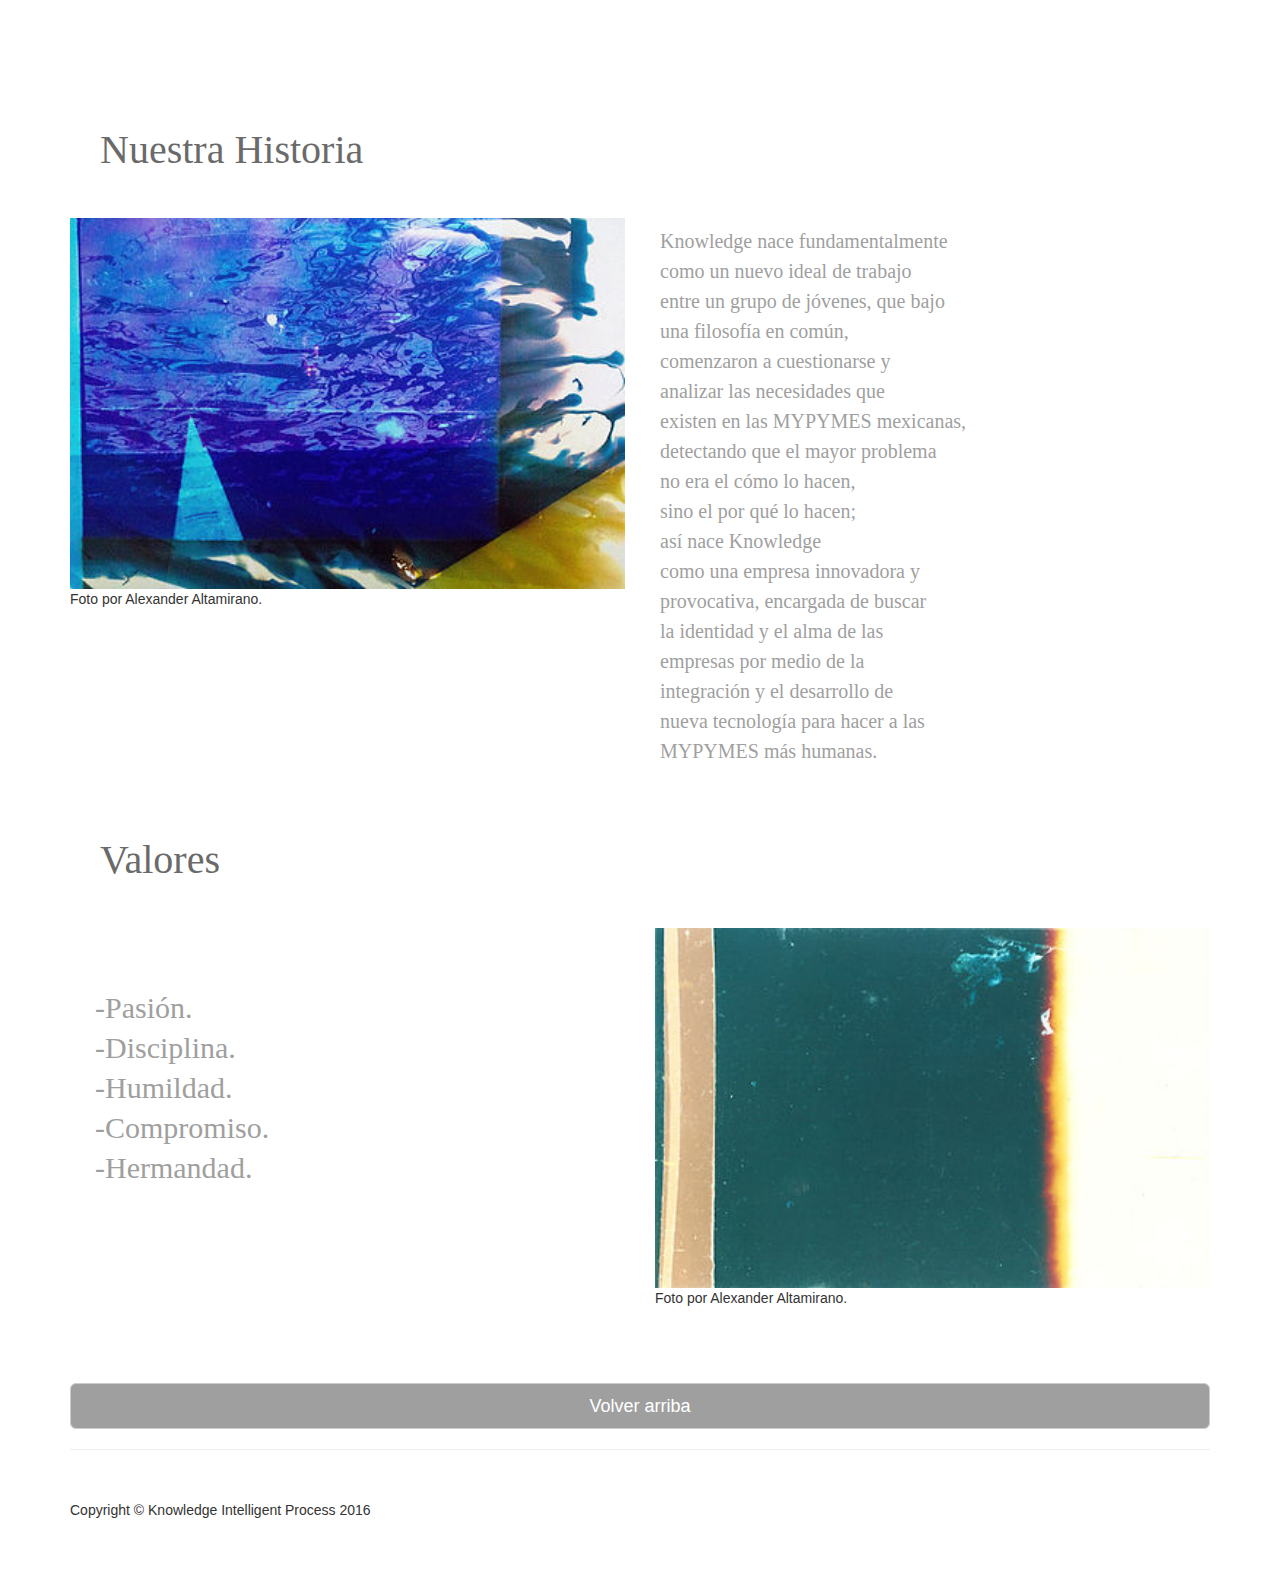
<file: Knowledge.html>
<!DOCTYPE html>
<html lang="en">

<head>

    <meta charset="utf-8">
    <meta http-equiv="X-UA-Compatible" content="IE=edge">
    <meta name="viewport" content="width=device-width, initial-scale=1">
    <meta name="description" content="">
    <meta name="author" content="">

    <title>Knowledge Section</title>

    <!-- Bootstrap Core CSS -->
    <link href="css/bootstrap.min.css" rel="stylesheet">

    <!-- Custom CSS -->
    <link href="css/modern-business.css" rel="stylesheet">

    <!-- Custom Fonts -->
    <link href="font-awesome/css/font-awesome.min.css" rel="stylesheet" type="text/css">

    <!-- HTML5 Shim and Respond.js IE8 support of HTML5 elements and media queries -->
    <!-- WARNING: Respond.js doesn't work if you view the page via file:// -->
    <!--[if lt IE 9]>
        <script src="https://oss.maxcdn.com/libs/html5shiv/3.7.0/html5shiv.js"></script>
        <script src="https://oss.maxcdn.com/libs/respond.js/1.4.2/respond.min.js"></script>
    <![endif]-->

</head>

<body style="background-color:#FFFFFF;">

    <!-- Navigation while scrolling-->
    <nav  style="background-color:#FFFFFF;" class="navbar navbar-inverse navbar-fixed-top" role="navigation">
        <div class="container">
            <!-- Brand and toggle get grouped for better mobile display -->
            <div class="navbar-header">
                <button type="button" style="background-color:#C03737;" class="navbar-toggle" data-toggle="collapse" data-target="#bs-example-navbar-collapse-1">
                    <span class="sr-only">Toggle navigation</span>
                    <span class="icon-bar"></span>
                    <span class="icon-bar"></span>
                    <span class="icon-bar"></span>
                </button>
                 <a class="navbar-brand" href="index.html"><img height="30" src="Images/Logo.svg"></img></a>
                <a class="navbar-brand" href="index.html"><font color="#C03737" face="Century Gothic" size="5" ><B>Home</B></font></a>
            </div>
            <!-- Collect the nav links, forms, and other content for toggling -->
            <div class="collapse navbar-collapse" id="bs-example-navbar-collapse-1">
                <ul class="nav navbar-nav navbar-right">
                    <li >
                        <a href="#Mis"><font color="#D83636" face="Century Gothic" size="4" >Misión</font></a>
                    </li>
                    <li>
                        <a href="#Vis"><font color="#D83636" face="Century Gothic" size="4" >Visión</font></a>
                    </li>
                     <li>
                        <a href="#His"><font color="#D83636" face="Century Gothic" size="4" >Historia</font></a>
                    </li>
                    <li>
                        <a href="#Val"><font color="#D83636" face="Century Gothic" size="4" >Valores</font></a>
                    </li>
                   
        
                    <!-- START OF OPTIONAL BUTTONS
                    <li class="dropdown">
                        <a href="#" class="dropdown-toggle" data-toggle="dropdown">Portfolio <b class="caret"></b></a>
                        <ul class="dropdown-menu">
                            <li>
                                <a href="portfolio-1-col.html">1 Column Portfolio</a>
                            </li>
                            <li>
                                <a href="portfolio-2-col.html">2 Column Portfolio</a>
                            </li>
                            <li>
                                <a href="portfolio-3-col.html">3 Column Portfolio</a>
                            </li>
                            <li>
                                <a href="portfolio-4-col.html">4 Column Portfolio</a>
                            </li>
                            <li>
                                <a href="portfolio-item.html">Single Portfolio Item</a>
                            </li>
                        </ul>
                    </li>
                    <li class="dropdown">
                        <a href="#" class="dropdown-toggle" data-toggle="dropdown">Blog <b class="caret"></b></a>
                        <ul class="dropdown-menu">
                            <li>
                                <a href="blog-home-1.html">Blog Home 1</a>
                            </li>
                            <li>
                                <a href="blog-home-2.html">Blog Home 2</a>
                            </li>
                            <li>
                                <a href="blog-post.html">Blog Post</a>
                            </li>
                        </ul>
                    </li>
                    <li class="dropdown">
                        <a href="#" class="dropdown-toggle" data-toggle="dropdown">Other Pages <b class="caret"></b></a>
                        <ul class="dropdown-menu">
                            <li>
                                <a href="full-width.html">Full Width Page</a>
                            </li>
                            <li>
                                <a href="sidebar.html">Sidebar Page</a>
                            </li>
                            <li>
                                <a href="faq.html">FAQ</a>
                            </li>
                            <li>
                                <a href="404.html">404</a>
                            </li>
                            <li>
                                <a href="pricing.html">Pricing Table</a>
                            </li>
                        </ul>
                    </li>
                    END OF OPTIONAL BUTTONS-->

                </ul>
            </div>
            <!-- /.navbar-collapse -->
        </div>
        <!-- /.container -->
    </nav>

   <!-- Static Navbar------------------------------------------------------------------------------------->
<div id="TOP" class="container">
        <svg height="0" width="100%">
                </svg>
<!-- Navigation -->
    <nav style="background-color:#FFFFFF;" class="navbar navbar-inverse " role="navigation">
        <div class="container">
            <!-- Brand and toggle get grouped for better mobile display -->
            <div class="navbar-header">
                <button type="button" style="background-color:#C03737;" class="navbar-toggle" data-toggle="collapse" data-target="#bs-example-navbar-collapse-2">
                    <span class="sr-only">Toggle navigation</span>
                    <span class="icon-bar"></span>
                    <span class="icon-bar"></span>
                    <span class="icon-bar"></span>
                </button>
                <!--<a class="navbar-brand" href="https://es-la.facebook.com/sumajestadimperialsilverio" target="_blank"><i class="fa fa-facebook-square fa-2x"></i></a>
                <a class="navbar-brand" href="Home_prueba.html">KNO</a>
                
            </div>
            <!-- Collect the nav links, forms, and other content for toggling -->
            <div class="collapse navbar-collapse" id="bs-example-navbar-collapse-2">
                <ul class="nav navbar-nav navbar-right">
                    <li >
                        <a href="Knowledge.html"><font color="#D83636" face="Century Gothic" size="4" >Knowledge</font></a>
                    </li>
                    <li>
                        <a href="services.html"><font color="#D83636" face="Century Gothic" size="4" >Servicios</font></a>
                    </li>
                    <li>
                        <a href="Contact_K.html"><font color="#D83636" face="Century Gothic" size="4" >Contacto</font></a>
                    </li>
                </ul>
            </div>
            <!-- /.navbar-collapse -->
        </div>
        <!-- /.container -->
    </nav>
    <!-- End of Static Navbar-------------------------------------------------------------------------------- -->



    <!-- Page Content -->

         <!-- Image Header -->
        <div class="row">
            <div class="col-lg-12">
                <center><img  src="Images/Logo.svg" alt="" height="300"></center>
            </div>
        </div>
        <!-- /.row -->

        <!-- Page Heading/Breadcrumbs -->
        <div id="Mis" class="row">
            <div class="col-lg-12">
                 <svg height="150" width="100%">
                <text fill="#6B6A6A" font-size="40" font-family="Century Gothic" x="30" y="100">Misión</text> 
                </svg>
            </div>
        </div>
        <!-- /.row -->

        <!-- Mision Content -->
        <div class="row">
            <div class="col-md-6">
                <figure>
                <img class="img-responsive" src="Images/Mision_img.jpg" width="100%" height="100%" alt="">
                 <figcaption>
                Foto por Alexander Altamirano.
            </figcaption>
        </figure>
            </div>
            <div class="col-md-6">
               <center><svg height="450" width="100%">
                <text fill="#9F9F9F" font-size="23" font-family="Century Gothic" x="5" y="30" >Knowledge innova  mediante el</text> 
                <text fill="#9F9F9F" font-size="23" font-family="Century Gothic" x="5" y="60" >desarrollo, diseño y creación</text>
                <text fill="#9F9F9F" font-size="23" font-family="Century Gothic" x="5" y="90">de sistemas digitales con la</text> 
                <text fill="#9F9F9F" font-size="23" font-family="Century Gothic" x="5" y="120">finalidad básica de la búsqueda</text> 
                <text fill="#9F9F9F" font-size="23" font-family="Century Gothic" x="5" y="150">del concepto preciso para</text>              
                <text fill="#9F9F9F" font-size="23" font-family="Century Gothic" x="5" y="180">nuestros clientes, sumando de</text>
                <text fill="#9F9F9F" font-size="23" font-family="Century Gothic" x="5" y="210">esta manera los conocimientos,</text>
                <text fill="#9F9F9F" font-size="23" font-family="Century Gothic" x="5" y="240">pasión y energía para garantizar</text>
                <text fill="#9F9F9F" font-size="23" font-family="Century Gothic" x="5" y="270">la excelencia en nuestros</text>
                <text fill="#9F9F9F" font-size="23" font-family="Century Gothic" x="5" y="300">servicios sin perseguir más</text>  
                <text fill="#9F9F9F" font-size="23" font-family="Century Gothic" x="5" y="330"> que la materialización</text>
                <text fill="#9F9F9F" font-size="23" font-family="Century Gothic" x="5" y="360">de nuestra filosofía.</text>

                </svg>
               </center>
               </div>
        </div>
        <!-- /.row -->

        <!-- Page Heading/Breadcrumbs -->
        <div id="Vis" class="row">
            <div class="col-lg-12">
                 <svg height="150" width="100%">
                <text align=right fill="#6B6A6A" font-size="40" font-family="Century Gothic" x="30" y="100">Visión</text> 
                </svg>
            </div>
        </div>
        <!-- /.row -->


        <!-- Vision Content -->
        <div class="row">
            <div class="col-md-6">
               <center><svg height="450" width="100%">
                <text fill="#9F9F9F" font-size="23" font-family="Century Gothic" x="5" y="30" >Ser la empresa mexicana</text> 
                <text fill="#9F9F9F" font-size="23" font-family="Century Gothic" x="5" y="60" >posicionada como un referente</text>
                <text fill="#9F9F9F" font-size="23" font-family="Century Gothic" x="5" y="90">en materia tecnológica</text> 
                <text fill="#9F9F9F" font-size="23" font-family="Century Gothic" x="5" y="120">empresarial, reconocida por</text> 
                <text fill="#9F9F9F" font-size="23" font-family="Century Gothic" x="5" y="150">los fuertes ideales que la</text>       
                <text fill="#9F9F9F" font-size="23" font-family="Century Gothic" x="5" y="180">rigen y el compromiso tan</text>                     
                <text fill="#9F9F9F" font-size="23" font-family="Century Gothic" x="5" y="210">estricto que tiene con México</text>
                <text fill="#9F9F9F" font-size="23" font-family="Century Gothic" x="5" y="240">en  modificar su entorno  para la</text>
                <text fill="#9F9F9F" font-size="23" font-family="Century Gothic" x="5" y="270">generación de condiciones </text>
                <text fill="#9F9F9F" font-size="23" font-family="Century Gothic" x="5" y="300">favorables para todos.</text>
                </svg>
               </center>
               </div>
            <div class="col-md-6">
               <figure>
                <img class="img-responsive" src="Images/Vision_img.jpg" width="100%" height="100%" alt="">
                 <figcaption>
                Foto por Alexander Altamirano.
            </figcaption>
        </figure>
            </div>
        </div>
        <!-- /.row -->


<!-- Page Heading/Breadcrumbs -->
        <div id="His" class="row">
            <div class="col-lg-12">
                <svg height="150" width="500">
                <text fill="#6B6A6A" font-size="40" font-family="Century Gothic" x="30" y="100">Nuestra Historia</text> 
                </svg>
            </div>
        </div>
        <!-- /.row -->


        <!-- Philosophy Content -->
        <div class="row">
            <div class="col-md-6">
                <figure>
                <img class="img-responsive fill" src="Images/Historia_img.jpg" width="700" height="100%" alt="">
                 <figcaption>
                Foto por Alexander Altamirano.
            </figcaption>
        </figure>
            </div>
            <div class="col-md-6">
               <center><svg height="550" width="100%">
                <text fill="#9F9F9F" font-size="20" font-family="Century Gothic" x="5" y="30">Knowledge nace fundamentalmente</text> 
                <text fill="#9F9F9F" font-size="20" font-family="Century Gothic" x="5" y="60">como un nuevo ideal de trabajo</text>
                <text fill="#9F9F9F" font-size="20" font-family="Century Gothic" x="5" y="90">entre un grupo de jóvenes, que bajo</text> 
                <text fill="#9F9F9F" font-size="20" font-family="Century Gothic" x="5" y="120">una filosofía en común,</text> 
                <text fill="#9F9F9F" font-size="20" font-family="Century Gothic" x="5" y="150">comenzaron a cuestionarse y</text>
                <text fill="#9F9F9F" font-size="20" font-family="Century Gothic" x="5" y="180">analizar las necesidades que</text>
                <text fill="#9F9F9F" font-size="20" font-family="Century Gothic" x="5" y="210">existen en las MYPYMES mexicanas,</text> 
                <text fill="#9F9F9F" font-size="20" font-family="Century Gothic" x="5" y="240">detectando que el mayor problema</text>
                <text fill="#9F9F9F" font-size="20" font-family="Century Gothic" x="5" y="270">no era el cómo lo hacen,</text>
                <text fill="#9F9F9F" font-size="20" font-family="Century Gothic" x="5" y="300">sino el por qué lo hacen;</text>
                <text fill="#9F9F9F" font-size="20" font-family="Century Gothic" x="5" y="330">así nace Knowledge</text>
                <text fill="#9F9F9F" font-size="20" font-family="Century Gothic" x="5" y="360">como una empresa innovadora y</text>
                <text fill="#9F9F9F" font-size="20" font-family="Century Gothic" x="5" y="390">provocativa, encargada de buscar</text>
                <text fill="#9F9F9F" font-size="20" font-family="Century Gothic" x="5" y="420">la identidad y el alma de las </text>
                <text fill="#9F9F9F" font-size="20" font-family="Century Gothic" x="5" y="450">empresas por medio de la </text>
                <text fill="#9F9F9F" font-size="20" font-family="Century Gothic" x="5" y="480">integración y el desarrollo de </text>
                <text fill="#9F9F9F" font-size="20" font-family="Century Gothic" x="5" y="510">nueva tecnología para hacer a las</text>
                <text fill="#9F9F9F" font-size="20" font-family="Century Gothic" x="5" y="540">MYPYMES más humanas.</text>
                




                </svg>
               </center>
               </div>
    
        </div>

                <!-- Page Heading/Breadcrumbs -->
        <div id="Val" class="row">
            <div class="col-lg-12">
                 <svg height="150" width="100%">
                <text align=right fill="#6B6A6A" font-size="40" font-family="Century Gothic" x="30" y="100">Valores</text> 
                </svg>
            </div>
        </div>
        <!-- /.row -->


        <!-- Vision Content -->
        <div class="row">
            <div class="col-md-6">
               <center><svg height="450" width="100%">
                <text fill="#9F9F9F" font-size="30" font-family="Century Gothic" x="25" y="90">-Pasión.</text> 
                <text fill="#9F9F9F" font-size="30" font-family="Century Gothic" x="25" y="130">-Disciplina.</text>
                <text fill="#9F9F9F" font-size="30" font-family="Century Gothic" x="25" y="170">-Humildad.</text> 
                <text fill="#9F9F9F" font-size="30" font-family="Century Gothic" x="25" y="210">-Compromiso.</text> 
                <text fill="#9F9F9F" font-size="30" font-family="Century Gothic" x="25" y="250">-Hermandad.</text> 
                </svg>
               </center>
               </div>
            <div class="col-md-6">
                <figure>
                <img class="img-responsive" src="Images/Valores_img.jpg" width="700" height="100%" alt="">
                 <figcaption>
                Foto por Alexander Altamirano.
            </figcaption>
        </figure>
            </div>
        </div>
        <!-- /.row -->

        <!-- /.row -->
<a style="background-color:#9F9F9F;" class="btn btn-lg btn-default btn-block" href="#TOP"><font color="white" >Volver arriba</font></a>

        <hr>
        <!-- Footer -->
        <footer>
            <div class="row">
                <div class="col-lg-12">
                    <p>Copyright &copy; Knowledge Intelligent Process 2016</p>
                </div>
            </div>
        </footer>

    </div>
    <!-- /.container -->

    <!-- jQuery -->
    <script src="js/jquery.js"></script>

    <!-- Bootstrap Core JavaScript -->
    <script src="js/bootstrap.min.js"></script>

</body>

</html>
</file>
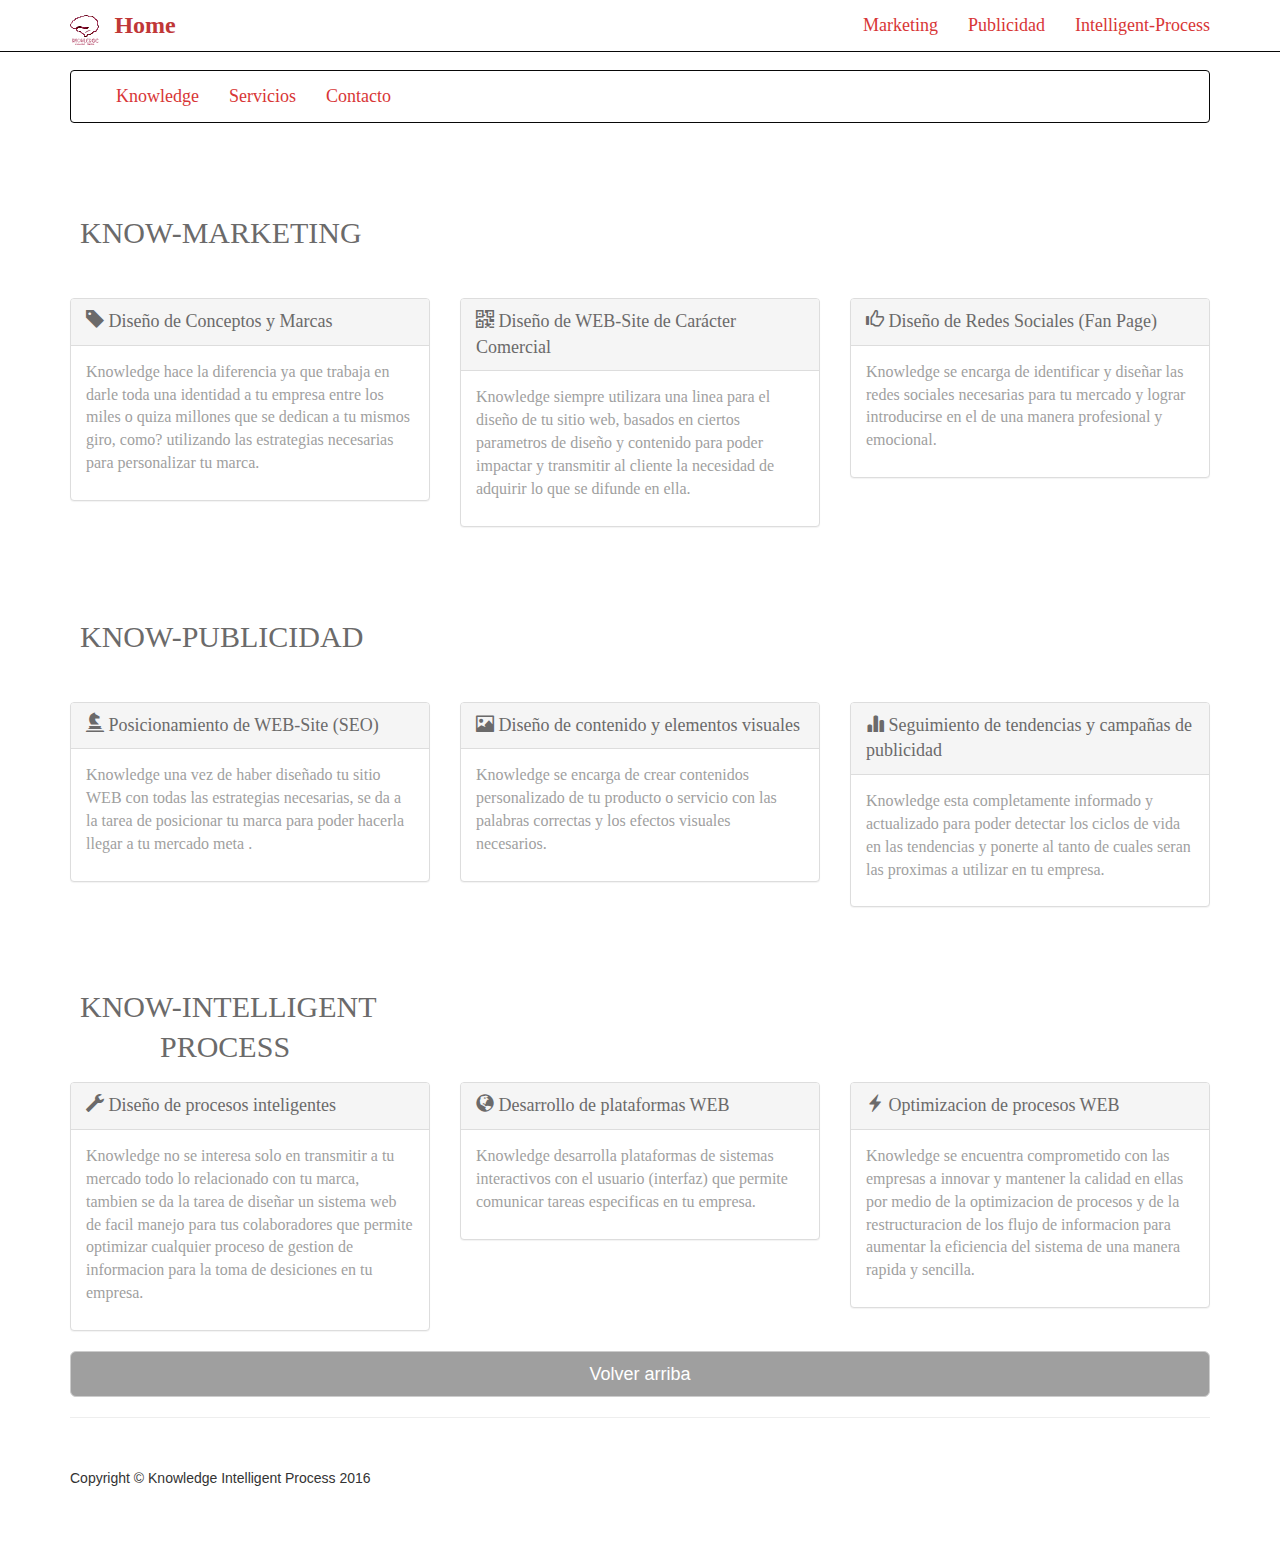
<file: services.html>
<!DOCTYPE html>
<html lang="en">

<head>

    <meta charset="utf-8">
    <meta http-equiv="X-UA-Compatible" content="IE=edge">
    <meta name="viewport" content="width=device-width, initial-scale=1">
    <meta name="description" content="">
    <meta name="author" content="">

    <title>Servicios KIP</title>

    <!-- Bootstrap Core CSS -->
    <link href="css/bootstrap.min.css" rel="stylesheet">

    <!-- Custom CSS -->
    <link href="css/modern-business.css" rel="stylesheet">
    <link href="SPOILER.css" rel="stylesheet">


    <!-- Custom Fonts -->
    <link href="font-awesome/css/font-awesome.min.css" rel="stylesheet" type="text/css">

    <!-- HTML5 Shim and Respond.js IE8 support of HTML5 elements and media queries -->
    <!-- WARNING: Respond.js doesn't work if you view the page via file:// -->
    <!--[if lt IE 9]>
        <script src="https://oss.maxcdn.com/libs/html5shiv/3.7.0/html5shiv.js"></script>
        <script src="https://oss.maxcdn.com/libs/respond.js/1.4.2/respond.min.js"></script>
    <![endif]-->

</head>

<body style="background-color:#FFFFFF;">

    <!-- Navigation while scrolling-->
    <nav  style="background-color:#FFFFFF;" class="navbar navbar-inverse navbar-fixed-top" role="navigation">
        <div class="container">
            <!-- Brand and toggle get grouped for better mobile display -->
            <div class="navbar-header">
                <button type="button" style="background-color:#C03737;" class="navbar-toggle" data-toggle="collapse" data-target="#bs-example-navbar-collapse-1">
                    <span class="sr-only">Toggle navigation</span>
                    <span class="icon-bar"></span>
                    <span class="icon-bar"></span>
                    <span class="icon-bar"></span>
                </button>
                 <a class="navbar-brand" href="index.html" ><img height="30" src="Images/Logo.svg"></img></a>
                <a class="navbar-brand" href="index.html"><font color="#C03737" face="Century Gothic" size="5" ><B>Home</B></font></a>
            </div>
            <!-- Collect the nav links, forms, and other content for toggling -->
            <div class="collapse navbar-collapse" id="bs-example-navbar-collapse-1">
                <ul class="nav navbar-nav navbar-right">
                    <li >
                        <a href="#Mar"><font color="#D83636" face="Century Gothic" size="4" >Marketing</font></a>
                    </li>
                    <li>
                        <a href="#Pub"><font color="#D83636" face="Century Gothic" size="4" >Publicidad</font></a>
                    </li>
                    <li>
                        <a href="#IP"><font color="#D83636" face="Century Gothic" size="4" >Intelligent-Process</font></a>
                    </li>
        
                    <!-- START OF OPTIONAL BUTTONS
                    <li class="dropdown">
                        <a href="#" class="dropdown-toggle" data-toggle="dropdown">Portfolio <b class="caret"></b></a>
                        <ul class="dropdown-menu">
                            <li>
                                <a href="portfolio-1-col.html">1 Column Portfolio</a>
                            </li>
                            <li>
                                <a href="portfolio-2-col.html">2 Column Portfolio</a>
                            </li>
                            <li>
                                <a href="portfolio-3-col.html">3 Column Portfolio</a>
                            </li>
                            <li>
                                <a href="portfolio-4-col.html">4 Column Portfolio</a>
                            </li>
                            <li>
                                <a href="portfolio-item.html">Single Portfolio Item</a>
                            </li>
                        </ul>
                    </li>
                    <li class="dropdown">
                        <a href="#" class="dropdown-toggle" data-toggle="dropdown">Blog <b class="caret"></b></a>
                        <ul class="dropdown-menu">
                            <li>
                                <a href="blog-home-1.html">Blog Home 1</a>
                            </li>
                            <li>
                                <a href="blog-home-2.html">Blog Home 2</a>
                            </li>
                            <li>
                                <a href="blog-post.html">Blog Post</a>
                            </li>
                        </ul>
                    </li>
                    <li class="dropdown">
                        <a href="#" class="dropdown-toggle" data-toggle="dropdown">Other Pages <b class="caret"></b></a>
                        <ul class="dropdown-menu">
                            <li>
                                <a href="full-width.html">Full Width Page</a>
                            </li>
                            <li>
                                <a href="sidebar.html">Sidebar Page</a>
                            </li>
                            <li>
                                <a href="faq.html">FAQ</a>
                            </li>
                            <li>
                                <a href="404.html">404</a>
                            </li>
                            <li>
                                <a href="pricing.html">Pricing Table</a>
                            </li>
                        </ul>
                    </li>
                    END OF OPTIONAL BUTTONS-->

                </ul>
            </div>
            <!-- /.navbar-collapse -->
        </div>
        <!-- /.container -->
    </nav>

    <!-- Static Navbar------------------------------------------------------------------------------------->
<div id="TOP" class="container">
        <svg height="0" width="100%">
                </svg>
<!-- Navigation -->
    <nav style="background-color:#FFFFFF;" class="navbar navbar-inverse " role="navigation">
        <div class="container">
            <!-- Brand and toggle get grouped for better mobile display -->
            <div class="navbar-header">
                <button type="button" style="background-color:#C03737;" class="navbar-toggle" data-toggle="collapse" data-target="#bs-example-navbar-collapse-2">
                    <span class="sr-only">Toggle navigation</span>
                    <span class="icon-bar"></span>
                    <span class="icon-bar"></span>
                    <span class="icon-bar"></span>
                </button>
                <!--<a class="navbar-brand" href="https://es-la.facebook.com/sumajestadimperialsilverio" target="_blank"><i class="fa fa-facebook-square fa-2x"></i></a>
                <a class="navbar-brand" href="Home_prueba.html">KNO</a>
                
            </div>
            <!-- Collect the nav links, forms, and other content for toggling -->
            <div class="collapse navbar-collapse" id="bs-example-navbar-collapse-2">
                <ul class="nav navbar-nav navbar-right">
                    <li >
                        <a href="Knowledge.html"><font color="#D83636" face="Century Gothic" size="4" >Knowledge</font></a>
                    </li>
                    <li>
                        <a href="services.html"><font color="#D83636" face="Century Gothic" size="4" >Servicios</font></a>
                    </li>
                    <li>
                        <a href="Contact_K.html"><font color="#D83636" face="Century Gothic" size="4" >Contacto</font></a>
                    </li>
                </ul>
            </div>
            <!-- /.navbar-collapse -->
        </div>
        <!-- /.container -->
    </nav>
    <!-- End of Static Navbar-------------------------------------------------------------------------------- -->

    <!-- Page Content -->

     <!-- Marketing -->
        <div id="Mar" class="row">
            <div class="col-lg-12">
                <svg height="150" width="500">
                <text fill="#6B6A6A" font-size="30" font-family="Century Gothic" x="10" y="100">KNOW-MARKETING </text> 
                </svg>
            </div>
            <div class="col-md-4">
                <div class="panel panel-default">
                    <div class="panel-heading">
                        <font face="Century Gothic" size="4" color="#6B6A6A"><i class="glyphicon glyphicon-tag"></i>   Diseño de Conceptos y Marcas</font>
                    </div>
                    <div class="panel-body">
                        <p><font face="Century Gothic" size="3" color="#9F9F9F">Knowledge hace la diferencia ya que trabaja en darle toda una identidad a tu empresa entre los miles o quiza millones que se dedican a tu mismos giro, como? utilizando las estrategias necesarias para personalizar tu marca.</font></p>
                        <!--BOTON-->
                       <!-- <input type="checkbox"  id="spoiler1"  /> 
                        <label for="spoiler1" >Learn more</label>
                        <div class="spoiler">
                        <font face="Century Gothic" size="3" color="#9F9F9F">Lorem ipsum dolor sit amet, consectetur adipiscing elit. Nullam eu sodales tortor, posuere mattis nunc. Integer eget sapien ullamcorper diam mollis laoreet. Praesent dignissim id urna at malesuada. Etiam id nisl vitae ante vestibulum volutpat. 
                        <br/><br/>
                        Etiam congue, neque a commodo iaculis, nisl massa varius felis, eget commodo eros mauris vitae felis. Pellentesque sed nisi bibendum, faucibus lectus id, varius metus. Vestibulum lacinia vehicula justo, ut molestie magna tincidunt nec. Suspendisse sit amet sagittis enim.
                        </font>
                        </div>

                        <!---->                    
                        </div>
                </div>
            </div>
            <div class="col-md-4">
                <div class="panel panel-default">
                    <div class="panel-heading">
                        <font face="Century Gothic" size="4" color="#6B6A6A"><i class="glyphicon glyphicon-qrcode"></i>   Diseño de WEB-Site de Carácter Comercial</font>
                    </div>
                    <div class="panel-body">
                        <p><font face="Century Gothic" size="3" color="#9F9F9F">Knowledge siempre utilizara una linea para el diseño de tu sitio web, basados en ciertos parametros de diseño y contenido para poder impactar y transmitir al cliente la necesidad de adquirir lo que se difunde en ella. </font></p>
                        
                    </div>
                </div>
            </div>
            <div class="col-md-4">
                <div class="panel panel-default">
                    <div class="panel-heading">
                        <font face="Century Gothic" size="4" color="#6B6A6A"><i class="glyphicon glyphicon-thumbs-up"></i>   Diseño de Redes Sociales (Fan Page)</font>
                    </div>
                    <div class="panel-body">
                        <p><font face="Century Gothic" size="3" color="#9F9F9F">Knowledge se encarga de identificar y diseñar las redes sociales necesarias para tu mercado y lograr introducirse en el de una manera profesional y emocional.</font></p>
                       
                    </div>
                </div>
            </div>
        </div>
        <!-- /.row -->

<!-- Publicidad -->
        <div id="Pub" class="row">
            <div class="col-lg-12">
                <svg height="150" width="500">
                <text fill="#6B6A6A" font-size="30" font-family="Century Gothic" x="10" y="100">KNOW-PUBLICIDAD</text> 
                </svg>
            </div>
            <div class="col-md-4">
                <div class="panel panel-default">
                    <div class="panel-heading">
                        <font face="Century Gothic" size="4" color="#6B6A6A"><i class="glyphicon glyphicon-knight"></i>   Posicionamiento de WEB-Site (SEO)</font>
                    </div>
                    <div class="panel-body">
                        <p><font face="Century Gothic" size="3" color="#9F9F9F">Knowledge una vez de haber diseñado tu sitio WEB con todas las estrategias necesarias, se da a la tarea de posicionar tu marca para poder hacerla llegar a tu mercado meta .</font></p>
                                            
                        </div>
                </div>
            </div>
            <div class="col-md-4">
                <div class="panel panel-default">
                    <div class="panel-heading">
                        <font face="Century Gothic" size="4" color="#6B6A6A"><i class="glyphicon glyphicon-picture"></i>   Diseño de contenido y elementos visuales</font>
                    </div>
                    <div class="panel-body">
                        <p><font face="Century Gothic" size="3" color="#9F9F9F">Knowledge se encarga de crear contenidos personalizado de tu producto o servicio con las palabras correctas y los efectos visuales necesarios.</font></p>
                        
                    </div>
                </div>
            </div>
            <div class="col-md-4">
                <div class="panel panel-default">
                    <div class="panel-heading">
                        <font face="Century Gothic" size="4" color="#6B6A6A"><i class="glyphicon glyphicon-stats"></i>   Seguimiento de tendencias y campañas de publicidad</font>
                    </div>
                    <div class="panel-body">
                        <p><font face="Century Gothic" size="3" color="#9F9F9F">Knowledge esta completamente informado y actualizado para poder detectar los ciclos de vida en las tendencias y ponerte al tanto de cuales seran las proximas a utilizar en tu empresa.</font></p>
                       
                    </div>
                </div>
            </div>
        </div>
        <!-- /.row -->

        <!-- Intelligent Process -->
        <div id="IP" class="row">
            <div class="col-lg-12">
                <svg height="150" width="500">
                <text fill="#6B6A6A" font-size="30" font-family="Century Gothic" x="10" y="90">KNOW-INTELLIGENT</text>
                <text fill="#6B6A6A" font-size="30" font-family="Century Gothic" x="90" y="130">PROCESS</text> 
                </svg>
            </div>
            <div class="col-md-4">
                <div class="panel panel-default">
                    <div class="panel-heading">
                        <font face="Century Gothic" size="4" color="#6B6A6A"><i class="glyphicon glyphicon-wrench"></i>   Diseño de procesos inteligentes </font>
                    </div>
                    <div class="panel-body">
                        <p><font face="Century Gothic" size="3" color="#9F9F9F">Knowledge no se interesa solo en transmitir a tu mercado todo lo relacionado con tu marca, tambien se da  la tarea de diseñar un sistema web de facil manejo para tus colaboradores que permite optimizar cualquier proceso de gestion de informacion para la toma de desiciones en tu empresa.</font></p>
                                            
                        </div>
                </div>
            </div>
            <div class="col-md-4">
                <div class="panel panel-default">
                    <div class="panel-heading">
                        <font face="Century Gothic" size="4" color="#6B6A6A"><i class="glyphicon glyphicon-globe"></i>   Desarrollo de plataformas WEB</font>
                    </div>
                    <div class="panel-body">
                        <p><font face="Century Gothic" size="3" color="#9F9F9F">Knowledge desarrolla plataformas de sistemas interactivos con el usuario (interfaz) que permite comunicar tareas especificas en tu empresa.</font></p>
                    </div>
                </div>
            </div>
            <div class="col-md-4">
                <div class="panel panel-default">
                    <div class="panel-heading">
                        <font face="Century Gothic" size="4" color="#6B6A6A"><i class="glyphicon glyphicon-flash"></i>   Optimizacion de procesos WEB</font>
                    </div>
                    <div class="panel-body">
                        <p><font face="Century Gothic" size="3" color="#9F9F9F">Knowledge se encuentra comprometido con las empresas a innovar y mantener la calidad en ellas por medio de la optimizacion de procesos  y  de la restructuracion de los  flujo de informacion para aumentar la eficiencia del sistema de una manera rapida y sencilla. </font></p>
                    </div>
                </div>
            </div>
        </div>
        <!-- /.row -->
        <a style="background-color:#9F9F9F;" class="btn btn-lg btn-default btn-block" href="#TOP"><font color="white" >Volver arriba</font></a>


        <hr>

        <!-- Footer -->
        <footer>
            <div class="row">
                <div class="col-lg-12">
                    <p>Copyright &copy; Knowledge Intelligent Process 2016</p>
                </div>
            </div>
        </footer>

    </div>
    <!-- /.container -->

    <!-- jQuery -->
    <script src="js/jquery.js"></script>

    <!-- Bootstrap Core JavaScript -->
    <script src="js/bootstrap.min.js"></script>

</body>

</html>
</file>
<file: SPOILER.css>
input[id^="spoiler"]{
 display: none;
}
input[id^="spoiler"] + label {
  display: block;
  width: 100px;
  margin: 0 auto;
  padding: 5px 20px;
  background: brown;
  color: #fff;
  text-align: center;
  font-size: 12px;
  border-radius: 8px;
  cursor: pointer;
  transition: all .6s;
}
input[id^="spoiler"]:checked + label {
  color: #333;
  background: #ccc;
}
input[id^="spoiler"] ~ .spoiler {
  width: 90%;
  height: 0;
  overflow: hidden;
  opacity: 0;
  margin: 10px auto 0; 
  padding: 10px; 
  background: #eee;
  border: 1px solid #ccc;
  border-radius: 8px;
  transition: all .6s;
}
input[id^="spoiler"]:checked + label + .spoiler{
  height: auto;
  opacity: 1;
  padding: 10px;
}
</file>
<file: css/modern-business.css>
@charset "utf-8";
/*!
 * Start Bootstrap - Modern Business HTML Template (http://startbootstrap.com)
 * Code licensed under the Apache License v2.0.
 * For details, see http://www.apache.org/licenses/LICENSE-2.0.
 */

/* Global Styles */

html,
body {
    height: 100%;
}

body {
    padding-top: 50px; /* Required padding for .navbar-fixed-top. Remove if using .navbar-static-top. Change if height of navigation changes. */
}

.img-portfolio {
    margin-bottom: 30px;
}

.img-hover:hover {
    opacity: 0.8;
}

/* Home Page Carousel */

header.carousel {
    height: 100%;
}

header.carousel .item,
header.carousel .item.active,
header.carousel .carousel-inner {
    height: 100%;
}

header.carousel .fill {
    width: 100%;
    height: 100%;
    background-position: center;
    background-size: cover;
}

/* 404 Page Styles */

.error-404 {
    font-size: 100px;
}

/* Pricing Page Styles */

.price {
    display: block;
    font-size: 50px;
    line-height: 50px;
}

.price sup {
    top: -20px;
    left: 2px;
    font-size: 20px;
}

.period {
    display: block;
    font-style: italic;
}

/* Footer Styles */

footer {
    margin: 50px 0;
}

/* Responsive Styles */

@media(max-width:991px) {
    .customer-img,
    .img-related {
        margin-bottom: 30px;
    }
}

@media(max-width:767px) {
    .img-portfolio {
        margin-bottom: 15px;
    }

    header.carousel .carousel {
        height: 70%;
    }
}


/*-------------------------------------------------------------PRUEBAS*/
.ir-arriba {
	display:none;
	padding:20px;
	background:#024959;
	font-size:20px;
	color:#fff;
	cursor:pointer;
	position: fixed;
	bottom:20px;
	right:20px;
}
</file>
